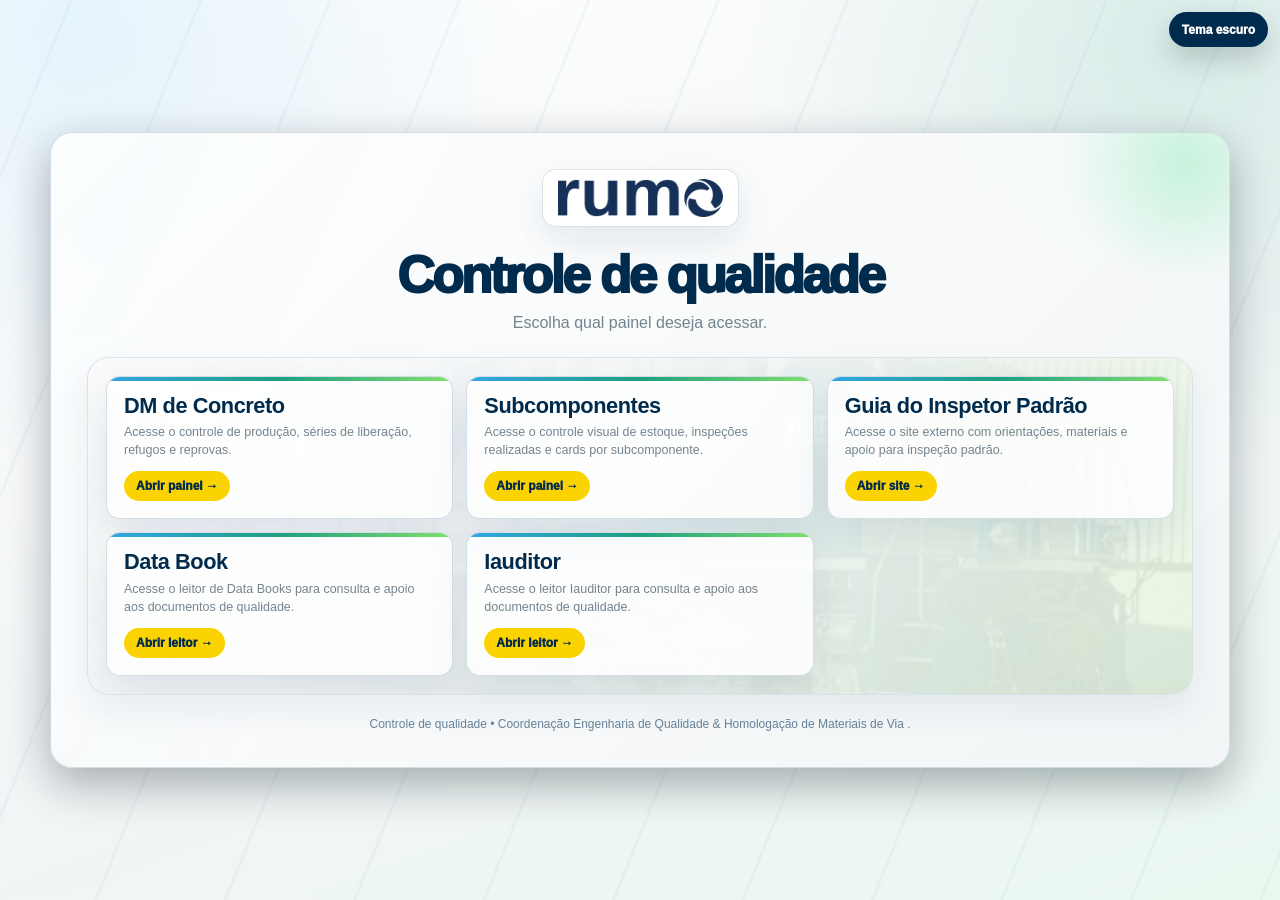
<file: index.html>
<!doctype html>
<html lang="pt-BR">
<head>
  <meta charset="utf-8" />
  <meta name="viewport" content="width=device-width, initial-scale=1" />
  <meta name="description" content="Página inicial para acessar os painéis de controle de qualidade." />
  <link rel="icon" type="image/png" href="assets/brand/favicon-rumo.png" />
  <title>Controle de qualidade</title>
  <script>
    (function () {
      try {
        if (localStorage.getItem("hq-theme") !== "dark") {
          document.documentElement.setAttribute("data-theme", "light");
        }
      } catch (error) {}
    })();
  </script>
  <style>
    :root {
      --navy: #003B67;
      --navy-2: #002E53;
      --blue: #00A9E0;
      --green: #00D66B;
      --yellow: #FFDD00;
      --white: #FFFFFF;
      --line: rgba(255,255,255,.14);
      --muted: rgba(255,255,255,.72);
      --shadow: 0 24px 70px rgba(0, 15, 30, .40);
    }

    * { box-sizing: border-box; }

    body {
      margin: 0;
      min-height: 100vh;
      font-family: Inter, Segoe UI, Roboto, Arial, sans-serif;
      color: var(--white);
      background:
        radial-gradient(circle at 10% 10%, rgba(0,169,224,.26), transparent 30%),
        radial-gradient(circle at 84% 8%, rgba(0,214,107,.14), transparent 28%),
        radial-gradient(circle at 50% 100%, rgba(255,221,0,.10), transparent 34%),
        linear-gradient(160deg, var(--navy-2), var(--navy) 50%, #004F77);
      display: grid;
      place-items: center;
      padding: 28px;
    }

    .home {
      width: min(1060px, 100%);
      border: 1px solid var(--line);
      border-radius: 34px;
      padding: clamp(26px, 5vw, 56px);
      background: linear-gradient(135deg, rgba(0,59,103,.94), rgba(0,46,83,.96));
      box-shadow: var(--shadow);
      position: relative;
      overflow: hidden;
      isolation: isolate;
    }

    .home::before {
      content: "";
      position: absolute;
      inset: 0;
      background:
        linear-gradient(115deg, rgba(0,169,224,.16), transparent 42%),
        repeating-linear-gradient(112deg, transparent 0 56px, rgba(255,255,255,.09) 57px 59px, transparent 60px 108px);
      opacity: .56;
      pointer-events: none;
      z-index: 0;
    }

    .home::after {
      content: "";
      position: absolute;
      right: -110px;
      top: -130px;
      width: 360px;
      height: 360px;
      border-radius: 50%;
      background: radial-gradient(circle, rgba(0,169,224,.23), transparent 62%);
      pointer-events: none;
    }

    .content {
      position: relative;
      z-index: 1;
      display: grid;
      gap: 34px;
    }

    .topbar {
      display: flex;
      justify-content: center;
      align-items: flex-start;
      width: 100%;
    }

    .brand-badge {
      display: inline-flex;
      align-items: center;
      justify-content: center;
      text-align: center;
      padding: 14px 20px;
      background: rgba(255,255,255,.96);
      border: 1px solid rgba(0,59,103,.14);
      border-radius: 24px;
      box-shadow: 0 16px 36px rgba(0,0,0,.18);
    }

    .brand-badge img {
      display: block;
      width: clamp(150px, 22vw, 220px);
      height: auto;
    }

    .eyebrow {
      margin: 0 0 12px;
      color: var(--yellow);
      font-size: 12px;
      font-weight: 950;
      letter-spacing: .28em;
      text-transform: uppercase;
    }

    h1 {
      margin: 0;
      max-width: 850px;
      font-size: clamp(38px, 7vw, 78px);
      line-height: .98;
      letter-spacing: -.055em;
      font-weight: 950;
    }

    .intro {
      display: grid;
      justify-items: center;
      text-align: center;
    }

    .subtitle {
      margin: 18px auto 0;
      max-width: 520px;
      color: var(--muted);
      font-size: clamp(16px, 2vw, 20px);
      line-height: 1.55;
    }

    .actions {
      position: relative;
      z-index: 1;
      display: grid;
      grid-template-columns: 1fr;
      gap: 18px;
      width: min(760px, 100%);
      margin: 0 auto;
    }

    .button-card {
      min-height: 190px;
      display: flex;
      flex-direction: column;
      justify-content: space-between;
      align-items: center;
      gap: 22px;
      padding: 24px;
      border: 1px solid var(--line);
      border-radius: 28px;
      color: var(--white);
      text-decoration: none;
      text-align: center;
      background: rgba(255,255,255,.07);
      box-shadow: 0 18px 42px rgba(0,0,0,.18);
      transition: transform .18s ease, border-color .18s ease, background .18s ease;
    }

    .button-card:hover,
    .button-card:focus-visible {
      transform: translateY(-4px);
      border-color: rgba(255,221,0,.58);
      background: rgba(255,255,255,.11);
      outline: none;
    }

    .button-card > span:first-child {
      width: 100%;
    }

    .button-card strong {
      display: block;
      font-size: clamp(22px, 3vw, 30px);
      line-height: 1.1;
      letter-spacing: -.03em;
    }

    .button-card p {
      margin: 10px 0 0;
      color: var(--muted);
      line-height: 1.5;
    }

    .button-card .go {
      display: inline-flex;
      align-items: center;
      justify-content: center;
      width: fit-content;
      border-radius: 999px;
      padding: 12px 18px;
      background: var(--yellow);
      color: var(--navy-2);
      font-weight: 950;
    }


    .actions-panel {
      position: relative;
      width: 100%;
      margin: 0 auto;
      padding: 18px;
      border-radius: 24px;
      border: 1px solid var(--line);
      background: rgba(255,255,255,.06);
      box-shadow: inset 0 1px 0 rgba(255,255,255,.08), 0 18px 36px rgba(0,0,0,.12);
      overflow: hidden;
      isolation: isolate;
    }

    .actions-panel::before {
      content: "";
      position: absolute;
      inset: 0;
      background-image: url("assets/brand/rumo-locomotiva-watermark.webp");
      background-repeat: no-repeat;
      background-position: center center;
      background-size: cover;
      transform: scale(1.08);
      transform-origin: center;
      opacity: .14;
      filter: saturate(1.05) contrast(1.02);
      pointer-events: none;
      z-index: 0;
    }

    .actions-panel::after {
      content: "";
      position: absolute;
      inset: 0;
      background: linear-gradient(135deg, rgba(0,46,83,.82), rgba(0,59,103,.58) 42%, rgba(0,169,224,.22));
      pointer-events: none;
      z-index: 0;
    }

    footer {
      color: rgba(255,255,255,.55);
      font-size: 14px;
      text-align: center;
    }



    .theme-toggle {
      position: fixed;
      top: 16px;
      right: 16px;
      z-index: 30;
      min-height: 42px;
      padding: 10px 16px;
      border: 1px solid rgba(255,255,255,.24);
      border-radius: 999px;
      color: var(--white);
      background: rgba(255,255,255,.12);
      box-shadow: 0 12px 28px rgba(0,0,0,.18);
      font: inherit;
      font-weight: 950;
      cursor: pointer;
      transition: transform .18s ease, background .18s ease, border-color .18s ease, color .18s ease;
    }

    .theme-toggle:hover,
    .theme-toggle:focus-visible {
      transform: translateY(-1px);
      border-color: rgba(255,221,0,.68);
      background: rgba(255,255,255,.18);
      outline: none;
    }

    html[data-theme="light"] {
      --navy: #003B67;
      --navy-2: #002E53;
      --blue: #007FB6;
      --green: #71E8A9;
      --yellow: #FFDD00;
      --white: #082f4f;
      --line: rgba(0,59,103,.16);
      --muted: rgba(0,46,83,.74);
      --shadow: 0 20px 54px rgba(0, 59, 103, .13);
    }

    html[data-theme="light"] body {
      color: var(--navy-2);
      background:
        radial-gradient(circle at 12% 8%, rgba(113,232,169,.24), transparent 30%),
        radial-gradient(circle at 88% 10%, rgba(0,59,103,.10), transparent 30%),
        radial-gradient(circle at 50% 100%, rgba(255,221,0,.14), transparent 34%),
        linear-gradient(160deg, #ffffff 0%, #f6fbff 56%, #eaf8f0 100%);
    }

    html[data-theme="light"] .home {
      background: linear-gradient(135deg, rgba(255,255,255,.96), rgba(246,251,255,.98));
      border-color: rgba(0,59,103,.18);
    }

    html[data-theme="light"] .home::before {
      opacity: .11;
    }

    html[data-theme="light"] .home::after {
      background: radial-gradient(circle, rgba(113,232,169,.36), transparent 62%);
    }

    html[data-theme="light"] .brand-badge {
      background: #ffffff;
      border-color: rgba(0,59,103,.14);
      box-shadow: 0 14px 34px rgba(0,59,103,.10);
    }

    html[data-theme="light"] .button-card {
      color: var(--navy-2);
      background: rgba(255,255,255,.88);
      border-color: rgba(0,59,103,.16);
      box-shadow: 0 16px 38px rgba(0,59,103,.10);
    }

    html[data-theme="light"] .button-card:hover,
    html[data-theme="light"] .button-card:focus-visible {
      border-color: rgba(0,214,107,.46);
      background: #ffffff;
    }


    html[data-theme="light"] .actions-panel {
      background: rgba(255,255,255,.72);
      border-color: rgba(0,59,103,.14);
      box-shadow: inset 0 1px 0 rgba(255,255,255,.65), 0 16px 34px rgba(0,59,103,.08);
    }

    html[data-theme="light"] .actions-panel::before {
      opacity: .13;
    }

    html[data-theme="light"] .actions-panel::after {
      background: linear-gradient(135deg, rgba(255,255,255,.84), rgba(245,250,255,.76) 40%, rgba(113,232,169,.16));
    }

    html[data-theme="light"] .button-card .go {
      color: var(--navy-2);
    }

    html[data-theme="light"] .theme-toggle {
      color: #ffffff;
      background: var(--navy-2);
      border-color: rgba(0,59,103,.28);
    }

    html[data-theme="light"] footer {
      color: rgba(0,46,83,.58);
    }

    @media (max-width: 760px) {
      body { padding: 14px; }
      .home { border-radius: 28px; }
      .brand-badge { padding: 12px 16px; border-radius: 20px; }
      .actions { grid-template-columns: 1fr; }
      .button-card { min-height: 170px; }
    }


    /* =====================================================================
       VISUAL RUMO COMPACTO / ZOOM OUT — HUB DE QUALIDADE
       Mantém a identidade dos outros painéis e reduz a escala para caber
       mais atalhos e informações na mesma tela.
       ===================================================================== */
    html { font-size: 14px; }
    body {
      padding: 18px;
      background:
        radial-gradient(circle at 8% 5%, rgba(0,169,224,.18), transparent 28%),
        radial-gradient(circle at 88% 2%, rgba(0,214,107,.13), transparent 27%),
        linear-gradient(160deg, #002E53, #003B67 48%, #004F77);
    }
    .home {
      width: min(1180px, 100%);
      border-radius: 26px;
      padding: clamp(22px, 3.1vw, 36px);
      box-shadow: 0 16px 44px rgba(0, 15, 30, .32);
    }
    .home::before { opacity: .10; }
    .home::after { width: 280px; height: 280px; right: -95px; top: -110px; }
    .content { gap: 22px; }
    .brand-badge { padding: 9px 15px; border-radius: 18px; }
    .brand-badge img { width: clamp(118px, 13vw, 165px); }
    .eyebrow { font-size: 10px; margin-bottom: 8px; letter-spacing: .22em; }
    h1 { font-size: clamp(30px, 4.5vw, 52px); line-height: 1; }
    .subtitle { margin-top: 10px; max-width: 460px; font-size: clamp(13px, 1.4vw, 16px); line-height: 1.45; }
    .actions {
      width: 100%;
      grid-template-columns: repeat(auto-fit, minmax(215px, 1fr));
      gap: 13px;
      align-items: stretch;
    }
    .button-card {
      min-height: 132px;
      gap: 12px;
      padding: 17px;
      border-radius: 20px;
      align-items: flex-start;
      text-align: left;
      box-shadow: 0 12px 30px rgba(0,0,0,.15);
    }
    .button-card:hover,
    .button-card:focus-visible { transform: translateY(-2px); }
    .button-card strong { font-size: clamp(17px, 1.7vw, 22px); letter-spacing: -.02em; }
    .button-card p { margin-top: 7px; font-size: 12.5px; line-height: 1.4; }
    .button-card .go { padding: 8px 12px; font-size: 12px; align-self: flex-start; }
    footer { font-size: 12px; }
    .theme-toggle { top: 12px; right: 12px; min-height: 35px; padding: 7px 12px; font-size: 12px; }
    html[data-theme="light"] body {
      background:
        radial-gradient(circle at 6% 2%, rgba(0,169,224,.13), transparent 30%),
        radial-gradient(circle at 92% 4%, rgba(0,214,107,.16), transparent 30%),
        repeating-linear-gradient(112deg, transparent 0 64px, rgba(0,59,103,.035) 65px 67px, transparent 68px 120px),
        linear-gradient(160deg, #ffffff 0%, #f5fbff 54%, #eaf8f0 100%);
    }
    html[data-theme="light"] .home {
      background: linear-gradient(135deg, rgba(255,255,255,.93), rgba(246,251,255,.96));
      backdrop-filter: blur(16px);
    }
    html[data-theme="light"] .button-card { background: rgba(255,255,255,.84); }
    @media (min-width: 980px) {
      .actions { grid-template-columns: repeat(3, minmax(0, 1fr)); }
    }
    @media (max-width: 760px) {
      body { padding: 10px; }
      .home { border-radius: 22px; padding: 20px; }
      .content { gap: 18px; }
      .actions-panel { padding: 12px; border-radius: 18px; }
      .actions { grid-template-columns: 1fr; }
      .button-card { min-height: 118px; }
    }


    /* =====================================================================
       IDENTIDADE VISUAL RUMO — brandbook oficial aplicado em 2026-05-29
       Tokens centralizados: azul #003865 dominante, acentos institucionais,
       Cera Pro com fallback Verdana e grafismos sutis com chanfro.
       ===================================================================== */
    :root {
      --rumo-azul: #003865;
      --rumo-azul-claro: #32A6E6;
      --rumo-verde: #1E9F7F;
      --rumo-verde-claro: #7FE06C;
      --rumo-azul-profundo: #002B4D;
      --rumo-azul-noite: #001E36;
      --rumo-amarelo: #FBD300;
      --rumo-laranja: #F78344;
      --rumo-cinza: #BDCCD4;
      --rumo-cinza-50: #F2F5F6;
      --rumo-cinza-100: #E5EBEE;
      --rumo-cinza-200: #D7E0E5;
      --rumo-cinza-300: #CAD6DD;
      --rumo-texto: #4D626F;
      --rumo-texto-claro: #6F838E;
      --rumo-fonte: "Cera Pro", Verdana, Geneva, Tahoma, sans-serif;
      --rumo-raio: 14px;
      --rumo-raio-lg: 22px;
      --rumo-sombra: 0 4px 18px rgba(0, 56, 101, 0.08);
      --rumo-sombra-hover: 0 10px 30px rgba(0, 56, 101, 0.16);

      --navy: var(--rumo-azul);
      --navy-2: var(--rumo-azul-profundo);
      --blue: var(--rumo-azul-claro);
      --green: var(--rumo-verde);
      --yellow: var(--rumo-amarelo);
      --white: #FFFFFF;
      --line: rgba(255,255,255,.16);
      --muted: rgba(255,255,255,.76);
      --shadow: var(--rumo-sombra-hover);
    }

    html[data-theme="light"] {
      --navy: var(--rumo-azul);
      --navy-2: var(--rumo-azul-profundo);
      --blue: var(--rumo-azul-claro);
      --green: var(--rumo-verde);
      --yellow: var(--rumo-amarelo);
      --white: var(--rumo-azul);
      --line: rgba(0,56,101,.16);
      --muted: rgba(77,98,111,.78);
      --shadow: var(--rumo-sombra);
    }

    body {
      font-family: var(--rumo-fonte);
      background:
        radial-gradient(circle at 8% 5%, rgba(50,166,230,.20), transparent 28%),
        radial-gradient(circle at 88% 2%, rgba(30,159,127,.15), transparent 27%),
        linear-gradient(160deg, var(--rumo-azul-profundo), var(--rumo-azul) 52%, #00558D);
    }

    .home {
      border-radius: var(--rumo-raio-lg);
      border-color: rgba(255,255,255,.16);
      background: linear-gradient(135deg, rgba(0,56,101,.96), rgba(0,43,77,.98));
    }

    .home::before {
      background:
        linear-gradient(115deg, rgba(50,166,230,.14), transparent 42%),
        repeating-linear-gradient(112deg, transparent 0 54px, rgba(255,255,255,.09) 55px 57px, transparent 58px 106px);
    }

    .brand-badge {
      border-radius: var(--rumo-raio);
      border-color: rgba(0,56,101,.16);
      box-shadow: var(--rumo-sombra);
    }

    .eyebrow { color: var(--rumo-verde-claro); }

    .button-card {
      position: relative;
      border-radius: var(--rumo-raio);
      border-color: rgba(255,255,255,.16);
      box-shadow: 0 14px 34px rgba(0,30,54,.22);
      overflow: hidden;
    }

    .button-card::before {
      content: "";
      position: absolute;
      top: 0;
      left: 0;
      width: 100%;
      height: 4px;
      background: linear-gradient(90deg, var(--rumo-azul-claro), var(--rumo-verde), var(--rumo-verde-claro));
    }

    .button-card:hover,
    .button-card:focus-visible {
      border-color: rgba(127,224,108,.55);
      box-shadow: var(--rumo-sombra-hover);
    }

    .button-card .go {
      background: var(--rumo-amarelo);
      color: var(--rumo-azul-profundo);
    }

    .actions-panel {
      border-radius: var(--rumo-raio-lg);
      border-color: rgba(255,255,255,.16);
    }

    .theme-toggle {
      font-family: var(--rumo-fonte);
      border-radius: 999px;
    }

    html[data-theme="light"] body {
      color: var(--rumo-azul-profundo);
      background:
        radial-gradient(circle at 6% 2%, rgba(50,166,230,.12), transparent 30%),
        radial-gradient(circle at 92% 4%, rgba(30,159,127,.14), transparent 30%),
        repeating-linear-gradient(112deg, transparent 0 64px, rgba(0,56,101,.035) 65px 67px, transparent 68px 120px),
        linear-gradient(160deg, #FFFFFF 0%, var(--rumo-cinza-50) 56%, #EAF8F0 100%);
    }

    html[data-theme="light"] .home {
      background: linear-gradient(135deg, rgba(255,255,255,.94), rgba(242,245,246,.98));
      border-color: rgba(0,56,101,.16);
    }

    html[data-theme="light"] .actions-panel::after {
      background: linear-gradient(135deg, rgba(255,255,255,.86), rgba(242,245,246,.78) 40%, rgba(127,224,108,.14));
    }

    html[data-theme="light"] .button-card:hover,
    html[data-theme="light"] .button-card:focus-visible {
      border-color: rgba(30,159,127,.44);
    }

  </style>
</head>
<body>
  <button class="theme-toggle" id="themeToggle" type="button" aria-pressed="false">Tema claro</button>
  <main class="home" aria-label="Página inicial do controle de qualidade">
    <div class="content">
      <div class="topbar">
        <div class="brand-badge" aria-label="Rumo"><img src="assets/rumo/logos/rumo-logo-azul.png" alt="Rumo Logística" /></div>
      </div>

      <section class="intro">
        <h1>Controle de qualidade</h1>
        <p class="subtitle">Escolha qual painel deseja acessar.</p>
      </section>

      <section class="actions-panel" aria-label="Área dos atalhos principais">
      <nav class="actions" aria-label="Escolha do painel">
        <a class="button-card" href="https://erwinklein94.github.io/Sistema-Qualidade-Completo-Concreto/" target="_blank" rel="noopener noreferrer">
          <span>
            <strong>DM de Concreto</strong>
            <p>Acesse o controle de produção, séries de liberação, refugos e reprovas.</p>
          </span>
          <span class="go">Abrir painel →</span>
        </a>

        <a class="button-card" href="https://erwinklein94.github.io/Sistema-Qualidade-Completo-Subcomponentes/" target="_blank" rel="noopener noreferrer">
          <span>
            <strong>Subcomponentes</strong>
            <p>Acesse o controle visual de estoque, inspeções realizadas e cards por subcomponente.</p>
          </span>
          <span class="go">Abrir painel →</span>
        </a>

        <a class="button-card" href="http://www.guiadoinspetorpadrao.com.br/" target="_blank" rel="noopener noreferrer">
          <span>
            <strong>Guia do Inspetor Padrão</strong>
            <p>Acesse o site externo com orientações, materiais e apoio para inspeção padrão.</p>
          </span>
          <span class="go">Abrir site →</span>
        </a>

        <a class="button-card" href="https://erwinklein94.github.io/Leitor-Databooks/" target="_blank" rel="noopener noreferrer">
          <span>
            <strong>Data Book</strong>
            <p>Acesse o leitor de Data Books para consulta e apoio aos documentos de qualidade.</p>
          </span>
          <span class="go">Abrir leitor →</span>
        </a>

        <a class="button-card" href="https://erwinklein94.github.io/Leitor-Iauditor/" target="_blank" rel="noopener noreferrer">
          <span>
            <strong>Iauditor</strong>
            <p>Acesse o leitor Iauditor para consulta e apoio aos documentos de qualidade.</p>
          </span>
          <span class="go">Abrir leitor →</span>
        </a>
      </nav>
      </section>

      <footer>Controle de qualidade • Coordenação Engenharia de Qualidade &amp; Homologação de Materiais de Via .</footer>
    </div>
  </main>

  <script>
    (function () {
      var key = "hq-theme";
      var button = document.getElementById("themeToggle");

      function applyTheme(theme) {
        var isLight = theme === "light";
        if (isLight) {
          document.documentElement.setAttribute("data-theme", "light");
        } else {
          document.documentElement.removeAttribute("data-theme");
        }
        if (button) {
          button.textContent = isLight ? "Tema escuro" : "Tema claro";
          button.setAttribute("aria-pressed", isLight ? "true" : "false");
          button.setAttribute("aria-label", isLight ? "Mudar para tema escuro" : "Mudar para tema claro");
        }
      }

      var current = document.documentElement.getAttribute("data-theme") === "light" ? "light" : "dark";
      applyTheme(current);

      if (button) {
        button.addEventListener("click", function () {
          var next = document.documentElement.getAttribute("data-theme") === "light" ? "dark" : "light";
          try { localStorage.setItem(key, next); } catch (error) {}
          applyTheme(next);
        });
      }
    })();
  </script>
</body>
</html>
</file>
